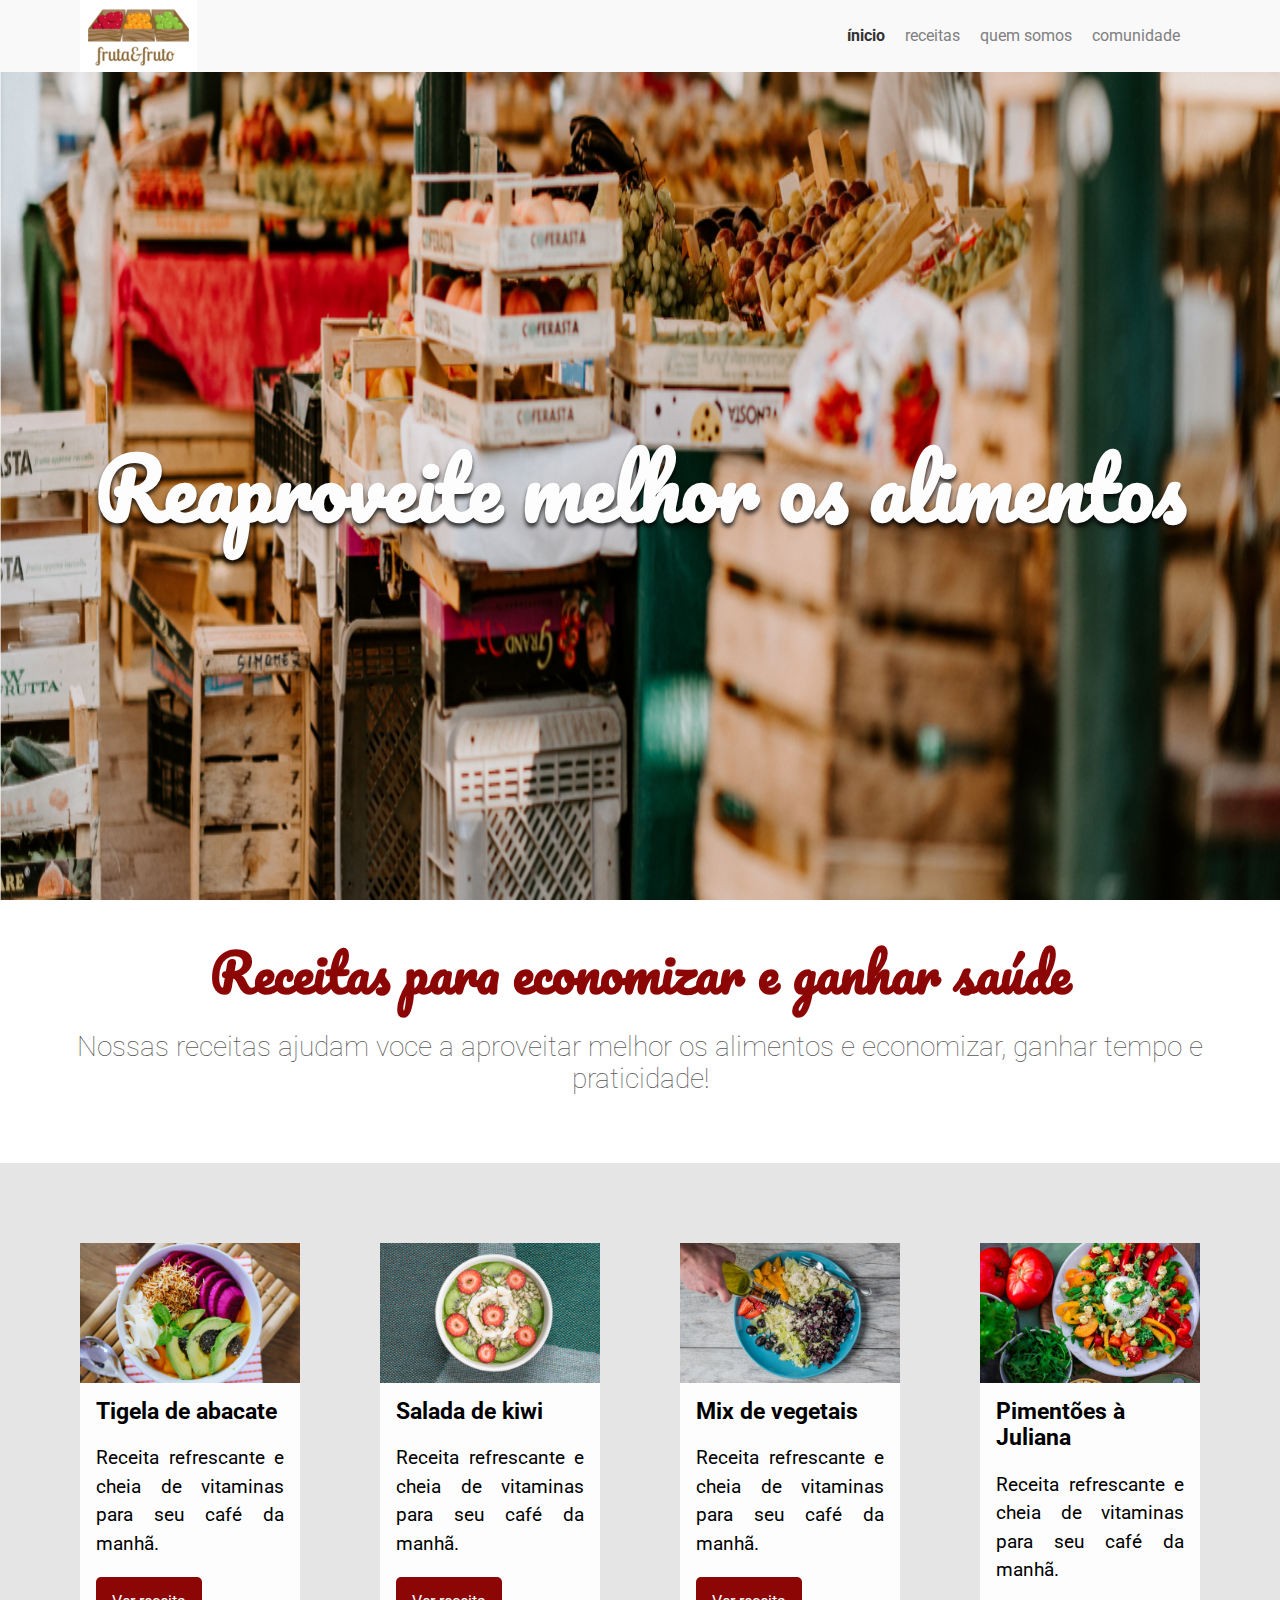
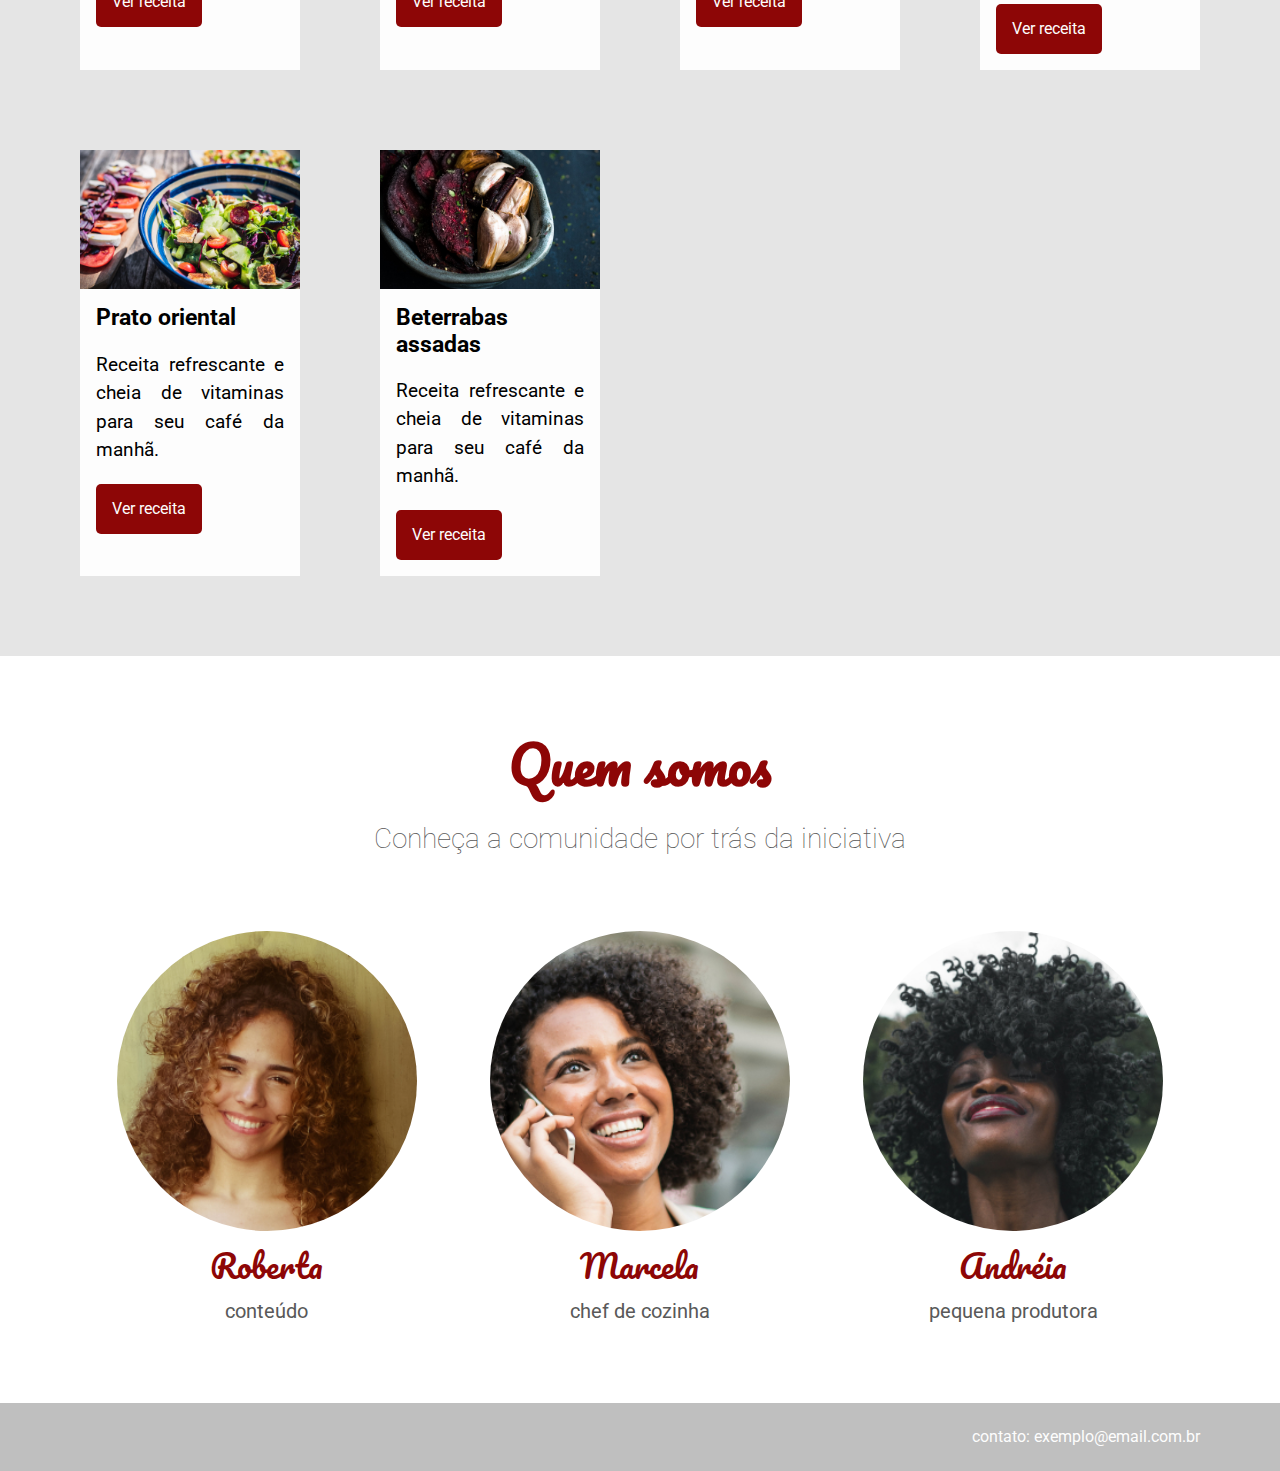
<file: arquitetura-css/index.html>
<!DOCTYPE html>
<html lang="pt-BR">

<head>
    <link href="https://fonts.googleapis.com/css?family=Pacifico|Roboto:100,300,400,500,700,900" rel="stylesheet" />
    <meta charset="UTF-8" />
    <meta name="viewport" content="width=device-width, initial-scale=1.0"/>
    <meta http-equiv="X-UA-Compatible" content="ie=edge"/>
    <title>Fruta & Fruto</title>
    <link href="./assets/css/normalize.css" rel="stylesheet"/>
    <link href="./assets/css/reset.css" rel="stylesheet"/>
    <link href="./assets/css/cabecalho.css" rel="stylesheet"/>
    <link href="./assets/css/menu/menu-item.css" rel="stylesheet"/>
    <link href="./assets/css/menu/menu-lista.css" rel="stylesheet"/>
    <link href="./assets/css/menu/menu-link.css" rel="stylesheet"/>
    <link href="./assets/css/banner/banner.css" rel="stylesheet"/>
    <link href="./assets/css/banner/banner-titulo.css" rel="stylesheet"/>
    <link href="./assets/css/banner/banner-imagem.css" rel="stylesheet"/>
    <link href="./assets/css/sobre/sobre.css" rel="stylesheet"/>
    <link href="./assets/css/sobre/sobre-descricao.css" rel="stylesheet"/>
    <link href="./assets/css/sobre/sobre-titulo.css" rel="stylesheet"/>
    <link href="./assets/css/receita/receita.css" rel="stylesheet" />
    
    <link href="./assets/css/receita/receita-botao.css" rel="stylesheet" />
    <link href="./assets/css/receita/receita-conteudo.css" rel="stylesheet" />
    <link href="./assets/css/receita/receita-descricao.css" rel="stylesheet" />
    <link href="./assets/css/receita/receita-imagem.css" rel="stylesheet" />
    <link href="./assets/css/receita/receita-titulo.css" rel="stylesheet" />
    <link href="./assets/css/quemSomos/quemSomos.css" rel="stylesheet" />
    <link href="./assets/css/quemSomos/quemSomos-descricao.css" rel="stylesheet" />
    <link href="./assets/css/quemSomos/quemSomos-titulo.css" rel="stylesheet" />
    <link href="./assets/css/pessoa/pessoas.css" rel="stylesheet" />
    <link href="./assets/css/pessoa/pessoa.css" rel="stylesheet" />
    <link href="./assets/css/pessoa/pessoa-funcao.css" rel="stylesheet" />
    <link href="./assets/css/pessoa/pessoa-imagem.css" rel="stylesheet" />
    <link href="./assets/css/pessoa/pessoa-nome.css" rel="stylesheet" />
    <link href="./assets/css/rodape.css" rel="stylesheet" />
    <link href="./assets/css/logo.css" rel="stylesheet" />
</head>

<body>
    <header class="cabecalho">
        <img  class="logo" src="assets/img/logo.jpg" alt="logo da fruto&fruto">
        <nav class="menu">
            <ul class="menu__lista">
                <li class="menu__item"><a class="menu__link ativo" href="#" >ínicio</a></li>
                <li class="menu__item"><a class="menu__link" href="#" >receitas</a></li>
                <li class="menu__item"><a class="menu__link" href="#" >quem somos</a></li>
                <li class="menu__item"><a class="menu__link" href="#" >comunidade</a></li>
            </ul>
        </nav>
    </header>   
    <section class="banner">
        <img class="banner__imagem" src="assets/img/banner.jpg" alt="">
        <h2 class="banner__titulo">Reaproveite melhor os alimentos</h1>
    </section>
    <section class="sobre">
        <h2 class="sobre__titulo"> Receitas para economizar e ganhar saúde</h1>
        <p class="sobre__descricao">Nossas receitas ajudam voce a 
            aproveitar melhor os alimentos e economizar, ganhar tempo e praticidade!</p>
    </section>

    <section class="receitas">
        <div class="receita">
            <img alt="Tigela de abacate" class="receita__imagem" src="./assets/img/receitas/tigela-de-abacate.jpg" />
            <div class="receita__conteudo">
                <h4 class="receita__titulo">Tigela de abacate</h4>
                <p class="receita__descricao">Receita refrescante e cheia de vitaminas para seu café da manhã.</p>
                <button class="receita__botao">Ver receita</button>
            </div>
        </div>
        <div class="receita">
            <img alt="Salada de kiwi" class="receita__imagem" src="./assets/img/receitas/salada-de-kiwi.jpg" />
            <div class="receita__conteudo">
                <h4 class="receita__titulo">Salada de kiwi</h4>
                <p class="receita__descricao">Receita refrescante e cheia de vitaminas para seu café da manhã.</p>
                <button class="receita__botao">Ver receita</button>
            </div>
        </div>
        <div class="receita">
            <img alt="Mix de vegetais" class="receita__imagem" src="./assets/img/receitas/mix-de-vegetais.jpg" />
            <div class="receita__conteudo">
                <h4 class="receita__titulo">Mix de vegetais</h4>
                <p class="receita__descricao">Receita refrescante e cheia de vitaminas para seu café da manhã.</p>
                <button class="receita__botao">Ver receita</button>
            </div>
        </div>
        <div class="receita">
            <img alt="Pimentões à Juliana" class="receita__imagem" src="./assets/img/receitas/pimentoes-a-juliana.jpg" />
            <div class="receita__conteudo">
                <h4 class="receita__titulo">Pimentões à Juliana</h4>
                <p class="receita__descricao">Receita refrescante e cheia de vitaminas para seu café da manhã.</p>
                <button class="receita__botao">Ver receita</button>
            </div>
        </div>
        <div class="receita">
            <img alt="Prato oriental" class="receita__imagem" src="./assets/img/receitas/prato-oriental.jpg" />
            <div class="receita__conteudo">
                <h4 class="receita__titulo">Prato oriental</h4>
                <p class="receita__descricao">Receita refrescante e cheia de vitaminas para seu café da manhã.</p>
                <button class="receita__botao">Ver receita</button>
            </div>
        </div>
        <div class="receita">
            <img alt="Beterrabas assadas" class="receita__imagem" src="./assets/img/receitas/beterrabas-assadas.jpg" />
            <div class="receita__conteudo">
                <h4 class="receita__titulo">Beterrabas assadas</h4>
                <p class="receita__descricao">Receita refrescante e cheia de vitaminas para seu café da manhã.</p>
                <button class="receita__botao">Ver receita</button>
            </div>
        </div>
    </section>
    <section class="quem-somos">
        <h3 class="quem-somos__titulo">Quem somos</h3>
        <p class="quem-somos__descricao">Conheça a comunidade por trás da iniciativa</p>
        <div class="pessoas">
            <div class="pessoa">
                <div class="pessoa__imagem pessoa__imagem--roberta"></div>
                <span class="pessoa__nome">Roberta</span>
                <span class="pessoa__funcao">Conteúdo</span>
            </div>
            <div class="pessoa">
                <div class="pessoa__imagem pessoa__imagem--marcela"></div>
                <span class="pessoa__nome">Marcela</span>
                <span class="pessoa__funcao">Chef de cozinha</span>
            </div>
            <div class="pessoa">
                <div class="pessoa__imagem pessoa__imagem--andreia"></div>
                <span class="pessoa__nome">Andréia</span>
                <span class="pessoa__funcao">Pequena Produtora</span>
            </div>
        </div>
    </section>

    
</body>

<footer class="rodape">
    Contato: exemplo@email.com.br
</footer>

</html>
</file>
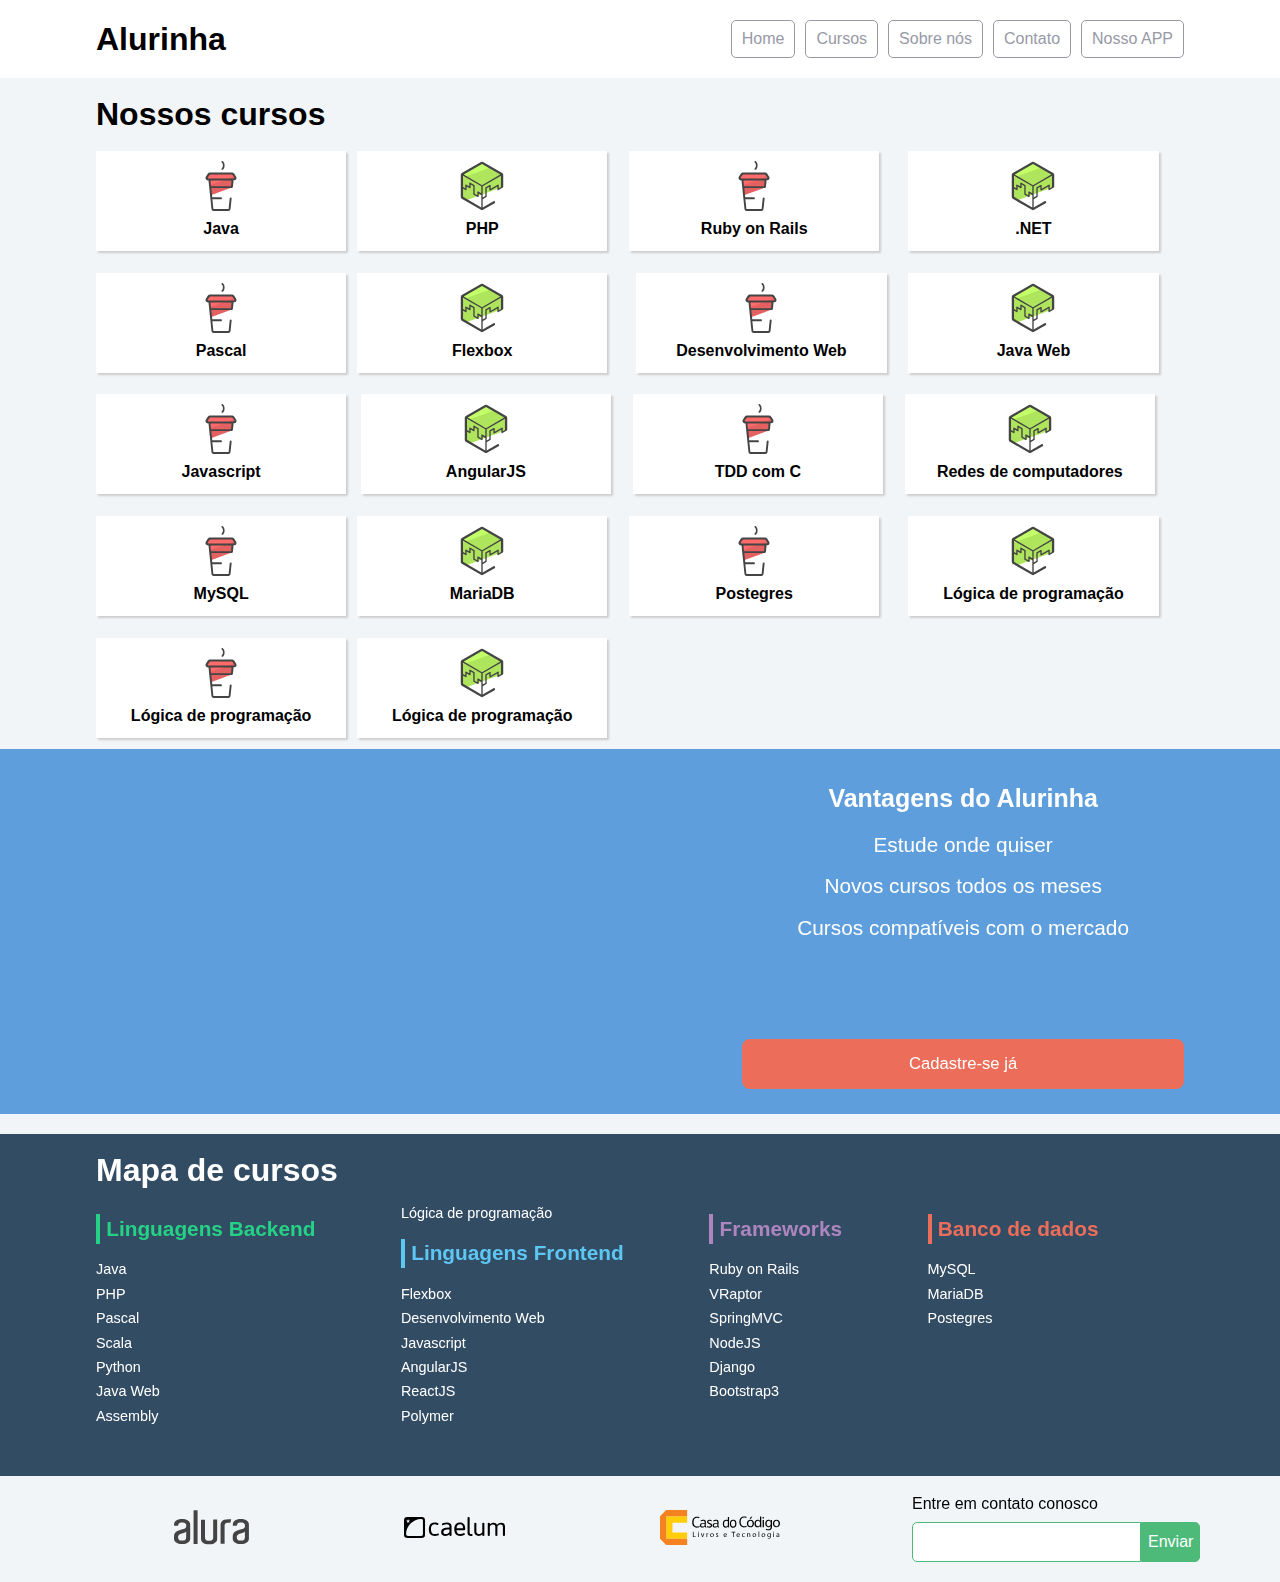
<file: flexbox/index.html>
<!doctype html>
<html>
<head>
	<meta charset="utf-8">
	<meta name="viewport" content="width=device-width, initial-scale=1">
	<title>Alurinha | Cursos online</title>
	<link rel="stylesheet" href="css/reset.css">
	<link rel="stylesheet" href="css/style.css">
	<link rel="stylesheet" href="css/flexbox.css">
</head>
<body>

	<header class="cabecalhoPrincipal">

		<!-- classe pai  -->
		<div class="container">
			<h1 class="cabecalhoPrincipal-titulo">
				<a href="#">Alurinha</a>
			</h1>

			<nav class="cabecalhoPrincipal-nav">
				<a class="cabecalhoPrincipal-nav-link" href="#">Home</a>
				<a class="cabecalhoPrincipal-nav-link" href="#">Cursos</a>
				<a class="cabecalhoPrincipal-nav-link" href="#">Sobre nós</a>
				<a class="cabecalhoPrincipal-nav-link" href="#">Contato</a>
				<a class="cabecalhoPrincipal-nav-link cabecalhoPrincipal-nav-link-app" href="#">Nosso APP</a>
			</nav>
		</div>

	</header>

	<main class="conteudoPrincipal">
		<div class="container">
			<h2 class="subtitulo">Nossos cursos</h2>

			<nav>
				<ul class="conteudoPrincipal-cursos">
					<li class="conteudoPrincipal-cursos-link"><a href="#">Java</a></li>
					<li class="conteudoPrincipal-cursos-link"><a href="#">PHP</a></li>
					<li class="conteudoPrincipal-cursos-link"><a href="#">Ruby on Rails</a></li>
					<li class="conteudoPrincipal-cursos-link"><a href="#">.NET</a></li>
					<li class="conteudoPrincipal-cursos-link"><a href="#">Pascal</a></li>
					<li class="conteudoPrincipal-cursos-link"><a href="#">Flexbox</a></li>
					<li class="conteudoPrincipal-cursos-link"><a href="#">Desenvolvimento Web</a></li>
					<li class="conteudoPrincipal-cursos-link"><a href="#">Java Web</a></li>
					<li class="conteudoPrincipal-cursos-link"><a href="#">Javascript</a></li>
					<li class="conteudoPrincipal-cursos-link"><a href="#">AngularJS</a></li>
					<li class="conteudoPrincipal-cursos-link"><a href="#">TDD com C</a></li>
					<li class="conteudoPrincipal-cursos-link"><a href="#">Redes de computadores</a></li>
					<li class="conteudoPrincipal-cursos-link"><a href="#">MySQL</a></li>
					<li class="conteudoPrincipal-cursos-link"><a href="#">MariaDB</a></li>
					<li class="conteudoPrincipal-cursos-link"><a href="#">Postegres</a></li>
					<li class="conteudoPrincipal-cursos-link"><a href="#">Lógica de programação</a></li>
					<li class="conteudoPrincipal-cursos-link"><a href="#">Lógica de programação</a></li>
					<li class="conteudoPrincipal-cursos-link"><a href="#">Lógica de programação</a></li>
				</ul>
			</nav>
		</div>

		<section class="videoSobre">
			<div class="container">
				<iframe class="videoSobre-video" width="560" height="315" src="https://www.youtube.com/embed/bIlOsJzBVaY?list=PLh2Y_pKOa4UcF1BYPJR3EIMRi3nWAUxIp" frameborder="0" allowfullscreen></iframe>
				
				<div class="videoSobre-sobre">
					<h2 class="videoSobre-sobre-title">Vantagens do Alurinha</h2>
					<ul class="videoSobre-sobre-list">
						<li class="videoSobre-sobre-item">Estude onde quiser</li>
						<li class="videoSobre-sobre-item">Novos cursos todos os meses</li>
						<li class="videoSobre-sobre-item">Cursos compatíveis com o mercado</li>
					</ul>
					<button class="videoSobre-button">Cadastre-se já</button>
				</div>
			</div>
		</section>

	</main>

	<footer class="rodapePrincipal">
		<div class="container">

			<section class="rodapePrincipal-navMap">
				<h3 class="subtitulo">Mapa de cursos</h3>
				<nav class="rodapePrincipal-navMap-list">

					<h4 class="navmap-list-title navmap-list-title-backend">Linguagens Backend</h4>
					<a class="rodapePrincipal-navMap-link" href="#">Java</a>
					<a class="rodapePrincipal-navMap-link" href="#">PHP</a>
					<a class="rodapePrincipal-navMap-link" href="#">Pascal</a>
					<a class="rodapePrincipal-navMap-link" href="#">Scala</a>
					<a class="rodapePrincipal-navMap-link" href="#">Python</a>
					<a class="rodapePrincipal-navMap-link" href="#">Java Web</a>
					<a class="rodapePrincipal-navMap-link" href="#">Assembly</a>
					<a class="rodapePrincipal-navMap-link" href="#">Lógica de programação</a>

					<h4 class="navmap-list-title navmap-list-title-frontend">Linguagens Frontend</h4>
					<a class="rodapePrincipal-navMap-link" href="#">Flexbox</a>
					<a class="rodapePrincipal-navMap-link" href="#">Desenvolvimento Web</a>
					<a class="rodapePrincipal-navMap-link" href="#">Javascript</a>
					<a class="rodapePrincipal-navMap-link" href="#">AngularJS</a>
					<a class="rodapePrincipal-navMap-link" href="#">ReactJS</a>
					<a class="rodapePrincipal-navMap-link" href="#">Polymer</a>
					
					<h4 class="navmap-list-title navmap-list-title-framework">Frameworks</h4>
					<a class="rodapePrincipal-navMap-link" href="#">Ruby on Rails</a>
					<a class="rodapePrincipal-navMap-link" href="#">VRaptor</a>
					<a class="rodapePrincipal-navMap-link" href="#">SpringMVC</a>
					<a class="rodapePrincipal-navMap-link" href="#">NodeJS</a>
					<a class="rodapePrincipal-navMap-link" href="#">Django</a>
					<a class="rodapePrincipal-navMap-link" href="#">Bootstrap3</a>

					<h4 class="navmap-list-title navmap-list-title-bancoDeDados">Banco de dados</h4>
					<a class="rodapePrincipal-navMap-link" href="#">MySQL</a>
					<a class="rodapePrincipal-navMap-link" href="#">MariaDB</a>
					<a class="rodapePrincipal-navMap-link" href="#">Postegres</a>

				</nav>
			</section>

		</div>

		<section class="rodapePrincipal-patrocinadores">
			<div class="container">
				<ul class="rodapePrincipal-patrocinadores-list">
					<li>
						<a class="rodapePrincipal-patrocinadores-list-link patrocinadores-list-link-alura" href="#">
							<img src="img/logos/alura.svg" alt="Logo da Alura">
						</a>
					</li>
					<li>
						<a class="rodapePrincipal-patrocinadores-list-link patrocinadores-list-link-caelum" href="#">
							<img src="img/logos/caelum.svg" alt="Logo da Caelum">
						</a>
					</li>
					<li>
						<a class="rodapePrincipal-patrocinadores-list-link patrocinadores-list-link-casaDoCodigo" href="#">
							<img src="img/logos/cdc.svg" alt="Logo da Casa do Código">
						</a>
					</li>
				</ul>
				<form class="rodapePrincipal-contatoForm" action="#">
					<fieldset>
						<legend class="rodapePrincipal-contatoForm-legend" for="email-contato">Entre em contato conosco</legend>
						<div class="rodapePrincipal-contatoForm-fieldset"> 
							<input class="rodapePrincipal-contatoForm-emailInput" type="email" name="email-contato" id="email-contato">
							<button class="rodapePrincipal-contatoForm-submit" type="submit">Enviar</button>
						</div>
					</fieldset>
				</form>
			</div>
		</section>
	</footer>

</body>
</html>
</file>
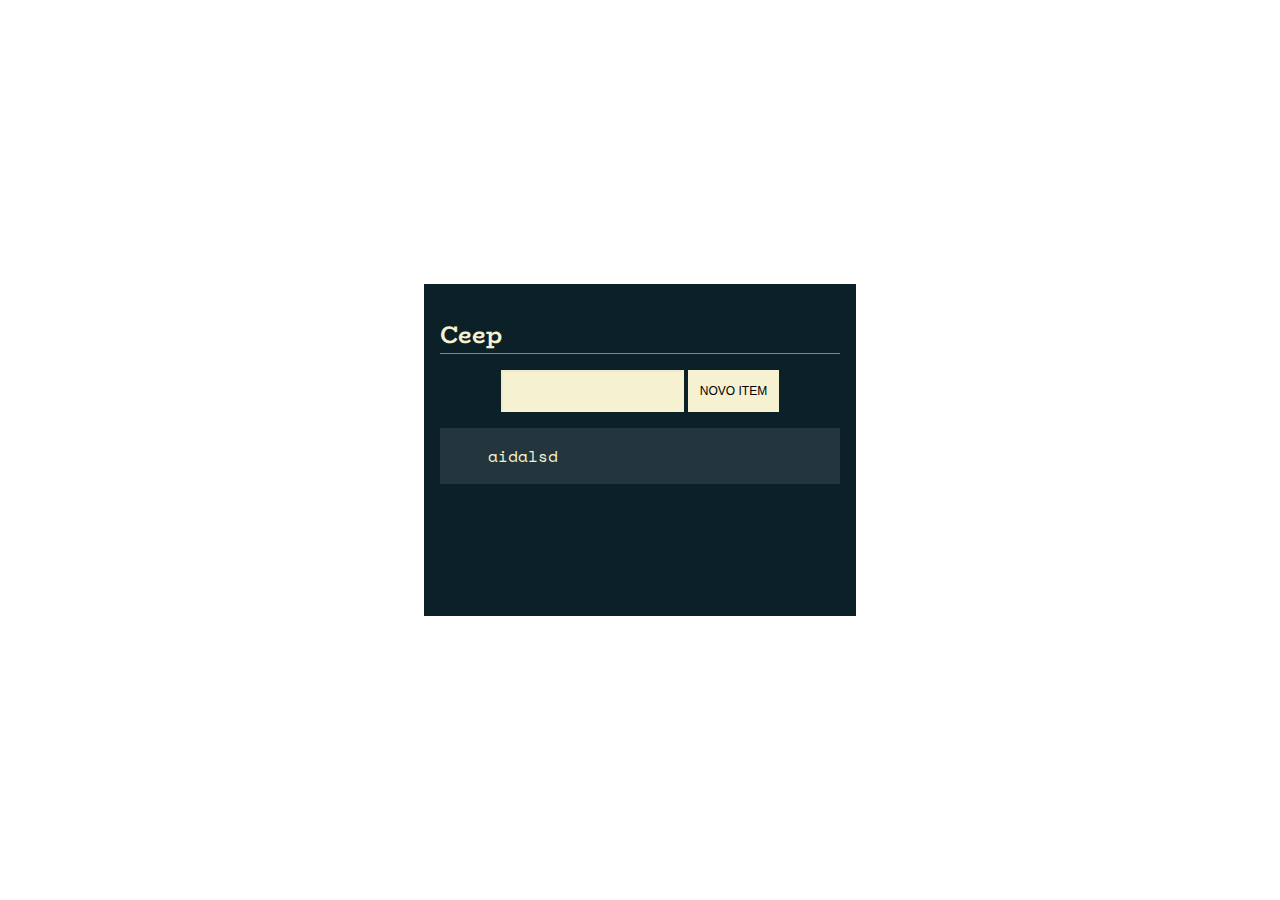
<file: 1823_DOM-projeto_incial/projeto_inicial/index.html>
<!DOCTYPE html>
<html lang="en">
<head>
  <meta charset="UTF-8">
  <meta name="viewport" content="width=device-width, initial-scale=1.0">
  
  <link rel="stylesheet" href="https://fonts.googleapis.com/css2?family=BioRhyme&amp;family=Space+Mono&amp;display=swap">
  <link rel="stylesheet" href="https://fonts.googleapis.com/icon?family=Material+Icons">
  <link href="style.css" rel="stylesheet" >
  <link rel="shortcut icon" href="#">
  <title>Ceep</title>
</head>
<body>
  <div class="app">
    <div class="todo-list">
      <h1 class="title">
        Ceep
      </h1>
  
      <form class="form" action="">
        <input class="form-input" type="text" data-form-input>
        <button class="form-button" data-form-button> Novo Item </button>
      </form>

      <ul class="list">
        <li class="task">
          <p class="content">
              aidalsd
          </p>
        </li>
      </ul>
    </div>
</body>

<script type="javascript" src="main.js">

</script>
</html>
</file>
<file: arquitetura-css/assets/css/cabecalho.css>
.cabecalho {
    align-items: center;
    background: #f9f9f9;
    display: flex;
    justify-content: space-between;
    padding-left: 2rem;
    padding-right: 2rem;
}


@media screen and (min-width: 0) {
    .cabecalho {
        justify-content: center;
        padding: 0 1rem;

    }
}

@media screen and (min-width: 768px) {
    .cabecalho {
        justify-content: space-between;
        padding: 0 5rem;

    }
}
</file>
<file: arquitetura-css/assets/css/menu/menu-item.css>
.menu__item {
    list-style: none;
}
.menu__item:last-child .menu-link{
    margin-right: 0;
}
</file>
<file: arquitetura-css/assets/css/menu/menu-lista.css>
.menu__lista {
    display: flex;
}
</file>
<file: arquitetura-css/assets/css/menu/menu-link.css>
.menu__link {
    color: #808080;
    margin-right: 1.25rem;
    text-decoration: none;
    text-transform: lowercase;
}
.menu__link.ativo {
    color: #333333;
    font-weight: bold;
}
.menu__link:hover {
    text-decoration: underline;
}
</file>
<file: arquitetura-css/assets/css/banner/banner.css>
.banner {
    position: relative;
}
</file>
<file: arquitetura-css/assets/css/banner/banner-titulo.css>
.banner__titulo {
    font-family: Pacifico, cursive;
    color: #fdfdfd;
    position: absolute;
    left: 50%;
    text-shadow: 0 4px 4px rgba(0, 0, 0, 0.75);
    top: 50%;
    text-align: center;
    transform: translate(-50%, -50%);
    width: 100%;
}

@media screen and (min-width: 0) {
    .banner__titulo {
        font-size: 3rem;
    }
}

@media screen and (min-width: 768px) {
    .banner__titulo {
        font-size: 5.0625rem;
    }
}
</file>
<file: arquitetura-css/assets/css/banner/banner-imagem.css>
.banner__imagem{
    background: url('../../img/banner.jpg') no-repeat center / cover;
    width: 100%;   
}

@media screen and (min-width: 0) {
    .banner__imagem {
        height: calc(100vh - 51px);
    }
}

@media screen and (min-width: 768px) {
    .banner__imagem {
        height: calc(100vh - 72px);
    }
}
</file>
<file: arquitetura-css/assets/css/sobre/sobre.css>
.sobre {
    text-align: center;
}

@media screen and (min-width: 0) {
    .sobre {
        padding: 2.5rem 1rem;
    }
}

@media screen and (min-width: 768px) {
    .sobre {
        padding: 2.5rem;
    }
}
</file>
<file: arquitetura-css/assets/css/sobre/sobre-descricao.css>
.sobre__descricao {
    color: #595959;
    font-weight: 100;
}

@media screen and (min-width: 0px) {
    .sobre__descricao {
        font-size: 1.3rem;
    }
}

@media screen and (min-width: 768px) {
    .sobre__descricao {
        font-size: 1.75rem;
    }
}
</file>
<file: arquitetura-css/assets/css/sobre/sobre-titulo.css>
.sobre__titulo {
    color: #8d0606;
    font-family: Pacifico, cursive;

}

@media screen and (min-width: 0px) {
    .sobre__titulo {
        font-size: 2rem;
    }
}

@media screen and (min-width: 768px) {
    .sobre__titulo {
        font-size: 3.1875rem;
    }
}
</file>
<file: arquitetura-css/assets/css/receita/receita.css>
.receita {
    background: #fdfdfd;
    display: flex;
    flex-direction: column;
    margin-bottom: 5rem;

}

@media screen and (min-width: 0) {
    .receita {
        margin-right: 1rem;
        width: 100%;
    }
}

@media screen and (min-width: 768px) {
    .receita {
        margin-right: 2.5rem;
        width: calc(33% - 2.5rem)
    }
}

@media screen and (min-width: 992px) {
    .receita {
        margin-right: 5rem;
        width: calc(25% - 5rem);
    }
}


.receitas {
    background: #e5e5e5;
    display: flex;
    flex-wrap: wrap;

}

@media screen and (min-width: 0) {
    .receitas {
        padding: 5rem 0 0 1rem;
    }
}

@media screen and (min-width: 768px) {
    .receitas {
        padding: 5rem 0 0 2.5rem;
    }
}

@media screen and (min-width: 992px) {
    .receitas {
        padding: 5rem 0 0 5rem;
    }
}
</file>
<file: arquitetura-css/assets/css/receita/receita-botao.css>
.receita__botao {
    background: #8d0606;
    border: none;
    border-radius: 5px;
    color: #fdfdfd;
    padding: 1rem;
    transition: all .1s ease-in-out;
}

.receita__botao:hover {
    background: #620404;
    cursor: pointer;
}
</file>
<file: arquitetura-css/assets/css/receita/receita-conteudo.css>
.receita__conteudo {
    padding: 1rem;
}
</file>
<file: arquitetura-css/assets/css/receita/receita-descricao.css>
.receita__descricao {
    font-size: 1.1875rem;
    line-height: 1.5;
    text-align: justify;
}
</file>
<file: arquitetura-css/assets/css/receita/receita-imagem.css>
.receita-imagem {
    height: 200px;
}
</file>
<file: arquitetura-css/assets/css/receita/receita-titulo.css>
.receita__titulo {
    font-size: 1.4375rem;
}
</file>
<file: arquitetura-css/assets/css/quemSomos/quemSomos.css>
.quem-somos {
    text-align: center;
    padding: 5rem;
}
</file>
<file: arquitetura-css/assets/css/quemSomos/quemSomos-descricao.css>
.quem-somos__descricao {
    font-weight: 100;
    font-size: 1.75rem;
    color: #595959;
}
</file>
<file: arquitetura-css/assets/css/quemSomos/quemSomos-titulo.css>
.quem-somos__titulo {
    margin-bottom: 1rem;
    color: #8d0606;
    font-size: 3.1875rem;
    font-family: Pacifico, cursive;
}
</file>
<file: arquitetura-css/assets/css/pessoa/pessoas.css>
.pessoas {
    display: flex;
    justify-content: space-around;
    padding-top: 3rem;
}

@media screen and (min-width: 0) {
    .pessoas {
        flex-direction: column;
    }
}

@media screen and (min-width: 768px) {
    .pessoas {
        flex-direction: row;
    }
}
</file>
<file: arquitetura-css/assets/css/pessoa/pessoa.css>
.pessoa {
    display: flex;
    flex-direction: column;
}

@media screen and (min-width: 0) {
    .pessoa {
        margin-bottom: 2rem;
    }
}

@media screen and (min-width: 768px) {
    .pessoa {
        margin-bottom: 0;
    }
}
</file>
<file: arquitetura-css/assets/css/pessoa/pessoa-funcao.css>
.pessoa__funcao {
    text-transform: lowercase;
    color: #595959;
    font-size: 1.25rem;
}
</file>
<file: arquitetura-css/assets/css/pessoa/pessoa-imagem.css>
.pessoa__imagem {
    background: red;
    background-size: cover;
    height: 300px;
    background-position: center;
    width: 300px;
    background-repeat: no-repeat;
    border-radius: 100%;
}
.pessoa__imagem--roberta {
    background-image: url('../../img/pessoas/roberta.jpg');

}

.pessoa__imagem--marcela {
    background-image: url('../../img/pessoas/marcela.jpg');

}

.pessoa__imagem--andreia {
    background-image: url('../../img/pessoas/andreia.jpg');
}
</file>
<file: arquitetura-css/assets/css/pessoa/pessoa-nome.css>
.pessoa__nome {
    margin: 1rem 0;
    font-family: Pacifico, cursive;
    color: #8d0606;
    font-size: 2rem;
}
</file>
<file: arquitetura-css/assets/css/rodape.css>
.rodape {
    background: #bfbfbf;
    color: #fdfdfd;
    text-align: right;
    padding: 1.5625rem 5rem;
    text-transform: lowercase;
  }
</file>
<file: arquitetura-css/assets/css/logo.css>
@media screen and (min-width: 0){
    .logo {
        display: none;
    }
}

@media screen and (min-width: 768px){
    .logo {
        display: block;
    }
}
</file>
<file: flexbox/css/style.css>
body {
	background-color: #F2F5F7;
	font-family: 'Open Sans',Arial,sans-serif;
}

.container {
	width: 94%;
	margin: 0 auto;
}

.cabecalhoPrincipal {
	background-color: #FFF;
	padding: 20px 0;
}

.cabecalhoPrincipal-titulo {
	font-weight: bold;
	font-size: 2em;
	margin-bottom: 20px;
}

.cabecalhoPrincipal-titulo a {
	text-decoration: none;
	color: inherit;
}

.cabecalhoPrincipal-nav-link {
	padding: 10px;
	margin-bottom: 10px;
	color: #9799A6;
	background-color: #FFF;
	text-decoration: none;
	transition: .5s;
	display: block;

	border-bottom: 1px solid #9799A6;
}

.conteudoPrincipal {
	margin-top: 20px;
	margin-bottom: 20px;
}

.subtitulo {
	font-weight: bold;
	font-size: 32px;
	margin-bottom: 10px;
	text-align: center;
}

.conteudoPrincipal-cursos-link {
	height: 100px;
	background-color: #FFF;
	text-align: center;
	margin: 1%;
	transition: .3s;
	box-shadow: 2px 2px 2px #CCC;
	position: relative;
}

.conteudoPrincipal-cursos-link a {
	text-decoration: none;
	color: #000;
	font-weight: bold;
	display: block;
	width: 100%;
	height: 100%;
	position: absolute;
	top: 0;
	left: 0;
}

.conteudoPrincipal-cursos-link:hover {
	box-shadow: 4px 4px 4px #CCC;
}

.conteudoPrincipal-cursos-link a:before {
	content: '';
	display: block;
	width: 50px;
	height: 50px;
	margin: 10px auto;
}

.conteudoPrincipal-cursos-link:nth-child(even) a:before {
	background: url(../img/background1.svg) no-repeat;	
}

.conteudoPrincipal-cursos-link:nth-child(odd) a:before {
	background: url(../img/background2.svg) no-repeat;
}


.rodapePrincipal {
	background-color: #324C64;
	padding-top: 20px;
}

.rodapePrincipal .subtitulo {
	color: #FFF;
}

.rodapePrincipal-navMap-link {
	text-decoration: none;
	color: #FFF;
	margin-top: 10px;
}

.rodapePrincipal-navMap-link {
	font-size: .9em;
}

.navmap-list-title {
	font-weight: 700;
	font-size: 1.3em;
	margin: .9em 0;
	padding-left: .3em;
	padding-top: .2em;
	padding-bottom: .2em;
}

.navmap-list-title + .rodapePrincipal-navMap-link {
	margin-top: 0;
}

.navmap-list-title-bancoDeDados { color: #EC6E5A; border-left: 4px solid #EC6E5A; }
.navmap-list-title-framework { color: #AD85BF; border-left: 4px solid #AD85BF; }
.navmap-list-title-frontend { color: #5EC6F3; border-left: 4px solid #5EC6F3; }
.navmap-list-title-backend { color: #25D285; border-left: 4px solid #25D285; }

.rodapePrincipal-patrocinadores {
	margin-top: 30px;
	background: #F2F5F7;
	padding: 20px 0;
}

.rodapePrincipal-contatoForm {
	margin-top: 20px;
	text-align: center;
}

.rodapePrincipal-contatoForm label[for=email-contato] {
	font-weight: bold;
	font-size: 14px;
	color: #000;
	margin-bottom: 5px;
	display: block;
}

.rodapePrincipal-contatoForm-emailInput {
	border-top-left-radius: 5px;
	border-bottom-left-radius: 5px;
	padding: 10px;
}

.rodapePrincipal-contatoForm-submit {
	border-top-right-radius: 5px;
	border-bottom-right-radius: 5px;
	background-color: #4DBA7A;
	color: #FFF;
	cursor: pointer;
	
}

.rodapePrincipal-contatoForm-submit,
.rodapePrincipal-contatoForm-emailInput {
	outline: 0;
	border: 1px solid #4DBA7A;
	box-sizing: border-box;
	font-size: 16px;
}

.videoSobre {
	background-color: #5E9EDC;
	padding: 25px 0;

}

.videoSobre-video {
	max-width: 100%;
}

.videoSobre .container {
	color: #FFF;
}

.videoSobre-sobre-title {
	font-size: 1.2em;
	font-weight: bolder;
}

.videoSobre-sobre {
	font-size: 1.3em;
	line-height: 2;
}

.videoSobre-button {
	border-radius: 8px;
	background-color: #ec6e5a;
	display: block;
	color: #FFF;
	border: none;
	height: 50px;
	font-size: .8em;
	outline: none;
}

.rodapePrincipal-contatoForm-legend {
	margin-bottom: 10px;
}

@media(min-width: 769px) {

	.container {
		width: 85%;	
	}

	.subtitulo {
		text-align: left;
	}

	.cabecalhoPrincipal-nav-link {
		border-radius: 5px;
		border: 1px solid #9799A6;
	}

	.cabecalhoPrincipal-nav-link:hover {
		color: #FFF;
		background-color: #9799A6;
	}

	.cabecalhoPrincipal-titulo {
		margin: 0;
	}

	.cabecalhoPrincipal-nav {
		width: auto;
	}

	.cabecalhoPrincipal-nav-link {
		width: auto;
		margin: 0 0 0 10px;
	}

	.rodapePrincipal-contatoForm {
		margin-top: 0;
		text-align: left;
	}

	.conteudoPrincipal-cursos-link:nth-child(3n) {
		margin-right: 0;
	}

	.conteudoPrincipal-cursos-link:nth-child(3n+1) {
		margin-left: 0;
	}

}

@media(min-width: 1000px) {
	.conteudoPrincipal-cursos-link {
		margin: 1.333%;
	}

	.conteudoPrincipal-cursos-link:nth-child(3n) {
		margin-right: 1.33%;
	}

	.conteudoPrincipal-cursos-link:nth-child(3n+1) {
		margin-left: 1.333%;
	}

	.conteudoPrincipal-cursos-link:nth-child(4n) {
		margin-right: 0;
	}

	.conteudoPrincipal-cursos-link:nth-child(4n+1) {
		margin-left: 0;
	}

	.videoSobre-sobre {
		margin-left: 1.5em;
	}

}
</file>
<file: flexbox/css/flexbox.css>
/** usei o container dentro do cabecalho o `pai` para envolver todos elementos que desejo aplicar o flex-box. **/

.cabecalhoPrincipal .container {
    display: flex;
    align-items: center;
    justify-content: space-between;
}

.cabecalhoPrincipal-nav{
    display: flex;
    
}

.rodapePrincipal-patrocinadores .container{
    display: flex;
    align-items: center;
    justify-content: space-between;
}

.rodapePrincipal-patrocinadores-list {
    display: flex;
    align-items: center;
    justify-content: space-around;
    width: 70%;
    margin-right: 5% ;
}

.rodapePrincipal-contatoForm{
    width: 25%;
}

.rodapePrincipal-contatoForm-fieldset{
    display: flex;
}

.rodapePrincipal-navMap-list{
    display: flex;
    /* flex-direction: column;
    flex-wrap: wrap; */
    flex-flow: column wrap;
    height: 15.62rem;
}

.conteudoPrincipal-cursos{
    display: flex;
    flex-wrap: wrap;
}

.conteudoPrincipal-cursos-link{
    width: 23%;
    margin: 1%;
}

/*retirar a margin dos elemetnos da esquerda e da direita */
.conteudoPrincipal-cursos-link:nth-child(4n){
    margin-right: 0;
}
.conteudoPrincipal-cursos-link:nth-child(4n + 1){
    margin-right: 0;
}

.videoSobre .container{
    display: flex;
    justify-content: space-between;
}

.videoSobre-sobre{
    text-align: center;
    display: flex;
    flex-direction: column;
    flex-grow: 2;
}
.videoSobre-sobre-list{
    /*divide o bloco em x=flex-grow partes e distrubui conforme a atribuicao no codigo o grow aumenta o tamanho dos elementos */
    flex-grow: 1;
}

.videoSobre-video{
    flex-grow: 1;
    /* contrario do flex-grow */
    flex-shrink: 2;
}














/* parte mobile do site */

@media(max-width:768px){
    .cabecalhoPrincipal-nav{
        flex-direction: column;
        
    }



.cabecalhoPrincipal .container{
    flex-direction: column;
    align-items: initial;
    text-align: center;
}

.conteudoPrincipal-cursos{
    flex-direction: column;
}
.conteudoPrincipal-cursos-link{
    width: 100%;
}
.rodapePrincipal-navMap-list{
    height: auto;
}

.rodapePrincipal-patrocinadores .container{
    flex-direction: column;
    align-items: center;
}

.rodapePrincipal-contatoForm{
    width: 100%;
}

.rodapePrincipal-patrocinadores-list{
    margin: 0;
    width: 100%;
    
}
.rodapePrincipal-contatoForm-fieldset{
    justify-content: center;
}


.cabecalhoPrincipal-nav-link-app{
    order: -1;
}

.videoSobre .container{
    flex-direction: column;
}
.videoSobre-video{
    margin: 0 auto;
}
}
</file>
<file: 1823_DOM-projeto_incial/projeto_inicial/style.css>
body {
  margin: 0;
}

.app {
  display: flex;
  align-items: center;
  justify-content: center;
  width: 100vw;
  min-height: 100vh;
}

.todo-list {
  background-color: #0B2027;
  font-family: "Space Mono", monospace;
  padding: 1rem;
  min-width: 400px;
  min-height: 300px;
}

.title {
  border-bottom: 1px solid rgba(246, 241, 209, 0.5);
  font-size: 1.5rem;
  font-family: "BioRhyme", serif;
  color: #F6F1D1;
}

.form {
  display: flex;
  justify-content: center;
}

.form-input,
.form-button {
  border-radius: 0;
  padding: 0.75rem;
  font-size: 0.75rem;
}

.form-input {
  outline: none;
  background-color: #F6F1D1;
  border-color: rgba(255, 255, 255, 0.1);
}

.form-button {
  border: 1px;
  background: #F6F1D1;
  text-transform: uppercase;
  cursor: pointer;
  margin-left: 0.25rem;
}

.form-button:hover {
  color: #F6F1D1;
  background: rgba(246, 241, 209, 0.1);
}

body {
  margin: 0;
}

.app {
  display: flex;
  align-items: center;
  justify-content: center;
  width: 100vw;
  min-height: 100vh;
}

.todo-list {
  background-color: #0B2027;
  font-family: "Space Mono", monospace;
  padding: 1rem;
  min-width: 400px;
  min-height: 300px;
}

.title {
  border-bottom: 1px solid rgba(246, 241, 209, 0.5);
  font-size: 1.5rem;
  font-family: "BioRhyme", serif;
  color: #F6F1D1;
}

.form {
  display: flex;
  justify-content: center;
}
.form-input, .form-button {
  border-radius: 0;
  padding: 0.75rem;
  font-size: 0.75rem;
}
.form-input {
  outline: none;
  background-color: #F6F1D1;
  border-color: rgba(255, 255, 255, 0.1);
}
.form-button {
  border: 1px;
  background: #F6F1D1;
  text-transform: uppercase;
  cursor: pointer;
  margin-left: 0.25rem;
}
.form-button:hover {
  color: #F6F1D1;
  background: rgba(246, 241, 209, 0.1);
}

.list {
  padding: 0;
  list-style: none;
  width: 100%;
}

.task {
  background-color: rgba(255, 255, 255, 0.1);
  color: #F6F1D1;
  display: flex;
  justify-content: space-between;
  margin-bottom: 0.5rem;
  padding: 1rem 3rem;
}

.check-button, .delete-button {
  background-color: #F6F1D1;
  border: none;
  box-shadow: 0 0 8px rgba(0, 0, 0, 0.1);
  outline: none;
  border-radius: 2px;
  cursor: pointer;
}

.task.done .check-button {
  background-color: #46494C;
  color: #F6F1D1;
}

.check-icon {
  display: block;
  padding: 1px;
  width: 10px;
  height: 10px;
  background-color: transparent;
  border-radius: 50%;
}

.task.done .check-icon {
  background-color: #0B2027;
}

.content {
  margin: 0;
}

.task.done .content {
  text-decoration: line-through;
}

/*# sourceMappingURL=style.css.map */
</file>
